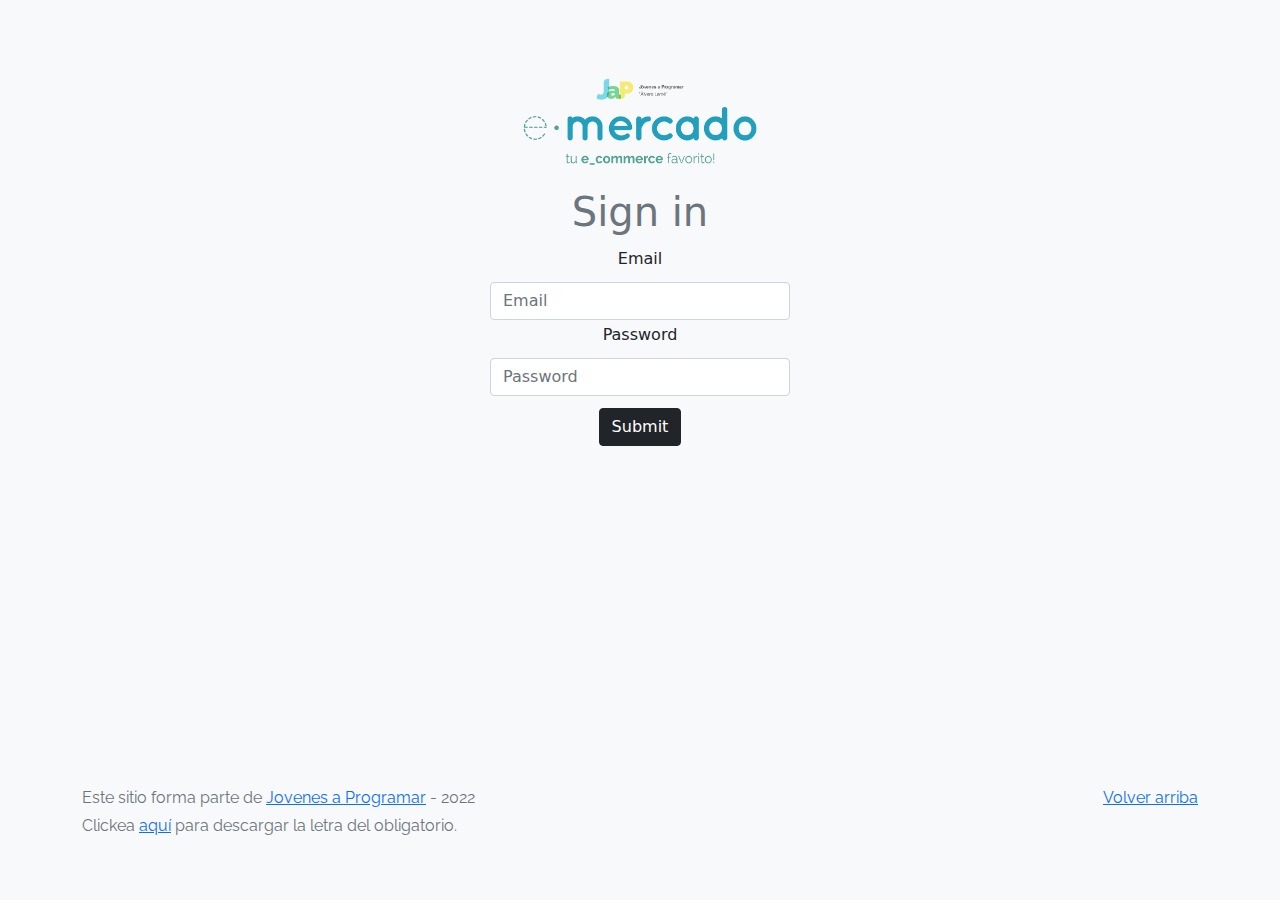
<file: index.html>
<!DOCTYPE html>
<html lang="es">

<head>
  <meta http-equiv="Content-Type" content="text/html; charset=UTF-8">
  <meta name="viewport" content="width=device-width, initial-scale=1, shrink-to-fit=no">
  <title>eMercado - Todo lo que busques está aquí</title>

  <link href="https://fonts.googleapis.com/css?family=Raleway:300,300i,400,400i,700,700i,900,900i" rel="stylesheet">
  <link href="css/bootstrap.min.css" rel="stylesheet">
  <link href="css/styles.css" rel="stylesheet">
  <style>
    body {
      background-color: rgb(248, 249, 250);
    }
  </style>
</head>

<body>
  <main class="mt-5">
    <form class="signin" action=""> 
      <div>
      <img src="img\login.png" id="img-login" alt="Login" />
      </div>
      <div>
        <h1 class="text-center text-muted">Sign in</h1>
      </div>
      <div>
        <label for="email" class="form-label">Email</label>
        <input type="email" class="form-control" id="email" placeholder="Email">
      </div>
      <div>
        <label for="password" class="form-label">Password</label>
        <input type="password" class="form-control" id="password" placeholder="Password">
      </div>
      <div>
        <input type="submit" class="btn btn-dark" id="login" placeholder="Login">
      </div>
    </form>
  </main>
  <footer class="text-muted">
    <div class="container">
      <p class="float-end">
        <a href="#">Volver arriba</a>
      </p>
      <p>Este sitio forma parte de <a href="https://jovenesaprogramar.edu.uy/" target="_blank">Jovenes a Programar</a> -
        2022</p>
      <p>Clickea <a target="_blank" href="Letra.pdf">aquí</a> para descargar la letra del obligatorio.</p>
    </div>
  </footer>
  <script src="js/login.js"></script>
</body>

</html>
</file>
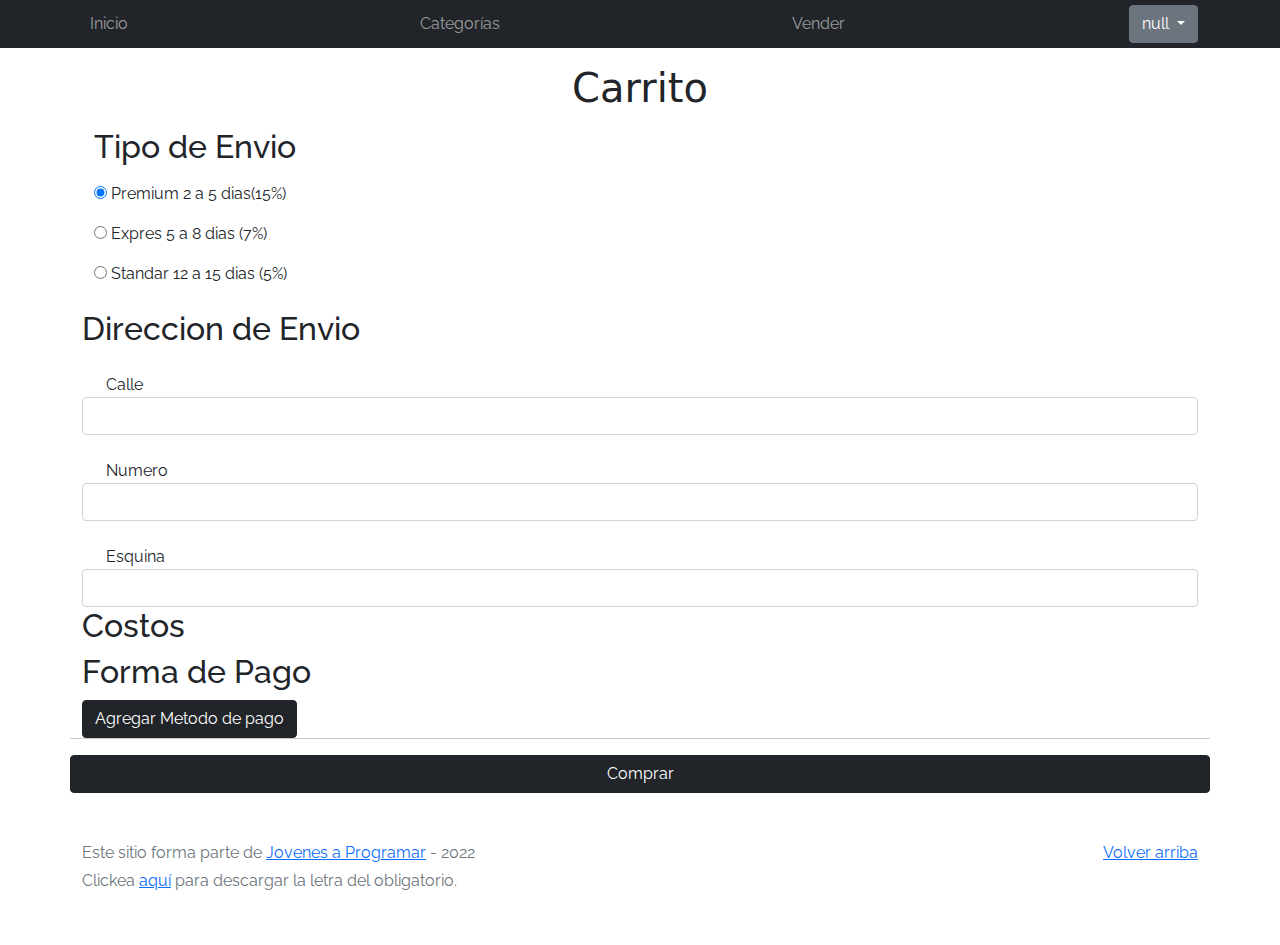
<file: cart.html>
<!DOCTYPE html>
<html lang="es">

<head>
  <meta http-equiv="Content-Type" content="text/html; charset=UTF-8">
  <meta name="viewport" content="width=device-width, initial-scale=1, shrink-to-fit=no">
  <title>eMercado - Todo lo que busques está aquí</title>
  <link href="https://fonts.googleapis.com/css?family=Raleway:300,300i,400,400i,700,700i,900,900i" rel="stylesheet">
  <link href="css/bootstrap.min.css" rel="stylesheet">
  <link href="css/font-awesome.min.css" rel="stylesheet">
  <link href="css/styles.css" rel="stylesheet">
</head>

<body>
  <nav class="navbar navbar-expand-lg navbar-dark bg-dark p-1">
    <div class="container">
      <button class="navbar-toggler" type="button" data-bs-toggle="collapse" data-bs-target="#navbarNav"
        aria-controls="navbarNav" aria-expanded="false" aria-label="Toggle navigation">
        <span class="navbar-toggler-icon"></span>
      </button>
      <div class="collapse navbar-collapse" id="navbarNav">
        <ul class="navbar-nav w-100 justify-content-between">
          <li class="nav-item">
            <a class="nav-link" href="principal.html">Inicio</a>
          </li>
          <li class="nav-item">
            <a class="nav-link" href="categories.html">Categorías</a>
          </li>
          <li class="nav-item">
            <a class="nav-link" href="sell.html">Vender</a>
          </li>
          <li class="nav-item">
          </li>
        </ul>
      </div>
    </div>
  </nav>
  <main>
    <h1 class="m-3 text-center">Carrito</h3>
      <div class="container" id="cartContainer">
      </div>
      <div class="container">
        <div class="container" id="cartForm">

          <h2>Tipo de Envio</h2>
          <div class="mt-3">
            <input type="radio" name="deliveryType" id="premium" value="0.15" checked>
            <label for="premium">Premium 2 a 5 dias(15%)</label>
          </div>
          <div class="mt-3">
            <input type="radio" name="deliveryType" id="express" value="0.07">
            <label for="expres">Expres 5 a 8 dias (7%)</label>
          </div>
          <div class="mt-3">
            <input type="radio" name="deliveryType" id="standard" value="0.05">
            <label for="standard">Standar 12 a 15 dias (5%)</label>
            </div>

            
            <br>
          </div>
          <div>
            <h2>Direccion de Envio</h2>
            <form action="#" method="get" class="row mt-4 needs-validation"  onsubmit="event.preventDefault()" novalidate>
            <div class="container">
              <div class="position-relative">
                <label class="container" for="validationDefault01" type="text">Calle</label>
              <input class="form-control" type="text" aria-label=".form-control-lg example" value="" id="calle"
                required>
                <div class="invalid-feedback">
                  ingresa una calle
                </div>
            </div>
            <br>
            <div class="position-relative">
              <label class="container" type="number">Numero</label>
              <input class="form-control" type="text" aria-label="default input example" id="numero" required>
              <div class="invalid-feedback">
                ingresa un numero
              </div>
            </div>
            <br>
            <div class="position-relative">
              <label class="container" type="text">Esquina</label>
              <input class="form-control" type="text" aria-label=".form-control-sm example" id="esquina" required>
              <div class="invalid-feedback">
                ingresa una esquina
              </div>
            </div>

          </div>
          <br>
          <div id="costos">
            <h2>Costos</h2>

          </div>
          <div class="container" id="cartCostoContainer">
          </div>

          <div class="container">
            <h2> Forma de Pago</h2>

            <button type="button" class="btn btn-dark" data-bs-toggle="modal" data-bs-target="#exampleModal" id="metodoPago">
              Agregar Metodo de pago
            </button>
            <div class="invalid-feedback w-auto">
              Debe agregar un metodo de pago
            </div>

            <div class="modal fade" id="exampleModal" tabindex="-1" aria-labelledby="exampleModalLabel"
              aria-hidden="true">
              <div class="modal-dialog">
                <div class="modal-content">
                  <div class="modal-header">
                    <h1 class="modal-title fs-5" id="exampleModalLabel">Metodo de Pago</h1>
                    <button type="button" class="btn-close" data-bs-dismiss="modal" aria-label="Close"></button>
                  </div>

                  <div class="modal-body">
                    <div class="form-control">
                      <input class="form-check-input" type="radio" name="opcionDePago" id="tarjetaCredito"onclick="chequearOpcionPago()">
                      <label class="form-check-label" for="transferenciaBancaria">
                        Tarjeta De Credito
                      </label>
                      <br>
                      <div>
                        <label class="container" type="number">Numero de tarjeta</label>
                        <input class="form-control" type="number" aria-label="default input example" id="numeroTarjeta">
                      </div>
                      <div>
                        <label class="container" type="number">Codigo de seguridad </label>
                        <input class="form-control" type="number" aria-label="default input example" id="codigoSeguridad">
                      </div>
                      <div>
                        <label class="container" type="text">Vencimiento de tarjeta </label>
                        <input class="form-control" type="text" aria-label="default input example" id="vencimientoTarjeta">
                      </div>
                    </div>
                    <br>
                    <div class="form-control">
                      <input class="form-check-input" type="radio" name="opcionDePago" id="transferenciaBancaria"
                      onclick="chequearOpcionPago()">
                      <label class="form-check-label" for="transferenciaBancaria">
                        Transferencia Bancaria
                      </label>
                      <label class="container" type="number">Numero de cuenta </label>
                      <input class="form-control" type="number" aria-label="default input example" id="numeroCuenta">

                    </div>
                    <div class="modal-footer">
                      <button type="button" class="btn btn-dark" data-bs-dismiss="modal">Cerrar</button>
                      
                    </div>
                  </div>
                </div>
              </div>
            </div>
           
          </div>
          <hr>
          <button class="btn btn-dark " type="submit" id="botonComprar">Comprar</button>
        </div>
      </div>
    </form>

  </main>
  <footer class="text-muted">
    <div class="container">
      <p class="float-end">
        <a href="#">Volver arriba</a>
      </p>
      <p>Este sitio forma parte de <a href="https://jovenesaprogramar.edu.uy/" target="_blank">Jovenes a Programar</a> -
        2022</p>
      <p>Clickea <a target="_blank" href="Letra.pdf">aquí</a> para descargar la letra del obligatorio.</p>
    </div>
  </footer>
  <div id="spinner-wrapper">
    <div class="lds-ring">
      <div></div>
      <div></div>
      <div></div>
      <div></div>
    </div>
  </div>
  <div class="alert alert-success alert-dismissible fade" role="alert" id="alert-success">
    <p>¡ Has comprado con éxito !</p>
    <button type="button" class="btn-close" data-bs-dismiss="alert" aria-label="Close"></button>
  </div>
  <script src="js/bootstrap.bundle.min.js"></script>
  <script src="js/init.js"></script>
  <script src="js/cart.js"></script>
</body>

</html>
</file>
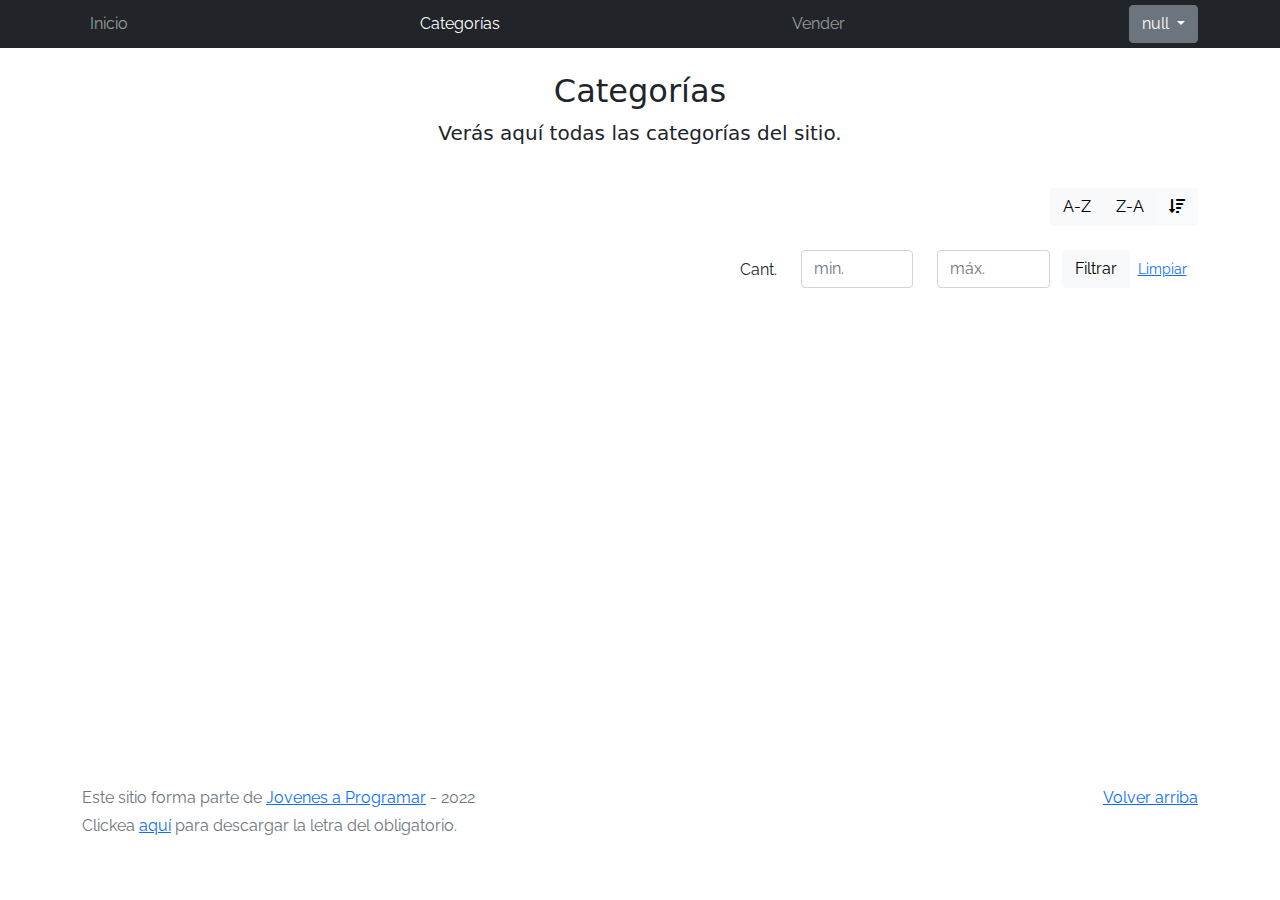
<file: categories.html>
<!DOCTYPE html>
<html lang="es">

<head>
  <meta http-equiv="Content-Type" content="text/html; charset=UTF-8">
  <meta name="viewport" content="width=device-width, initial-scale=1, shrink-to-fit=no">
  <title>eMercado - Todo lo que busques está aquí</title>

  <link href="https://fonts.googleapis.com/css?family=Raleway:300,300i,400,400i,700,700i,900,900i" rel="stylesheet">
  <link href="css/font-awesome.min.css" rel="stylesheet">
  <link href="css/bootstrap.min.css" rel="stylesheet">
  <link href="css/styles.css" rel="stylesheet">
</head>

<body>
  <nav class="navbar navbar-expand-lg navbar-dark bg-dark p-1">
    <div class="container">
      <button class="navbar-toggler" type="button" data-bs-toggle="collapse" data-bs-target="#navbarNav"
        aria-controls="navbarNav" aria-expanded="false" aria-label="Toggle navigation">
        <span class="navbar-toggler-icon"></span>
      </button>
      <div class="collapse navbar-collapse" id="navbarNav">
        <ul class="navbar-nav w-100 justify-content-between">
          <li class="nav-item">
            <a class="nav-link" href="principal.html">Inicio</a>
          </li>
          <li class="nav-item">
            <a class="nav-link active" href="categories.html">Categorías</a>
          </li>
          <li class="nav-item">
            <a class="nav-link" href="sell.html">Vender</a>
          </li>
          <li class="nav-item">
          </li>
        </ul>
      </div>
    </div>
  </nav>
  <main class="pb-5">
    <div class="text-center p-4">
      <h2>Categorías</h2>
      <p class="lead">Verás aquí todas las categorías del sitio.</p>
    </div>
    <div class="container">
      <div class="row">
        <div class="col text-end">
          <div class="btn-group btn-group-toggle mb-4" data-bs-toggle="buttons">
            <input type="radio" class="btn-check" name="options" id="sortAsc">
            <label class="btn btn-light" for="sortAsc">A-Z</label>
            <input type="radio" class="btn-check" name="options" id="sortDesc">
            <label class="btn btn-light" for="sortDesc">Z-A</label>
            <input type="radio" class="btn-check" name="options" id="sortByCount" checked>
            <label class="btn btn-light" for="sortByCount"><i class="fas fa-sort-amount-down mr-1"></i></label>
          </div>
        </div>
      </div>
      <div class="row">
        <div class="col-lg-6 offset-lg-6 col-md-12 mb-1 container">
          <div class="row container p-0 m-0">
            <div class="col">
              <p class="font-weight-normal text-end my-2">Cant.</p>
            </div>
            <div class="col">
              <input class="form-control" type="number" placeholder="min." id="rangeFilterCountMin">
            </div>
            <div class="col">
              <input class="form-control" type="number" placeholder="máx." id="rangeFilterCountMax">
            </div>
            <div class="col-3 p-0">
              <div class="btn-group" role="group">
                <button class="btn btn-light btn-block" id="rangeFilterCount">Filtrar</button>
                <button class="btn btn-link btn-sm" id="clearRangeFilter">Limpiar</button>
              </div>
            </div>
          </div>
        </div>
      </div>
      <div class="row">
        <div class="list-group" id="cat-list-container">
        </div>
      </div>
    </div>
  </main>
  <footer class="text-muted">
    <div class="container">
      <p class="float-end">
        <a href="#">Volver arriba</a>
      </p>
      <p>Este sitio forma parte de <a href="https://jovenesaprogramar.edu.uy/" target="_blank">Jovenes a Programar</a> -
        2022</p>
      <p>Clickea <a target="_blank" href="Letra.pdf">aquí</a> para descargar la letra del obligatorio.</p>
    </div>
  </footer>
  <div id="spinner-wrapper">
    <div class="lds-ring">
      <div></div>
      <div></div>
      <div></div>
      <div></div>
    </div>
  </div>
  <script src="js/bootstrap.bundle.min.js"></script>
  <script src="js/init.js"></script>
  <script src="js/categories.js"></script>
</body>

</html>
</file>
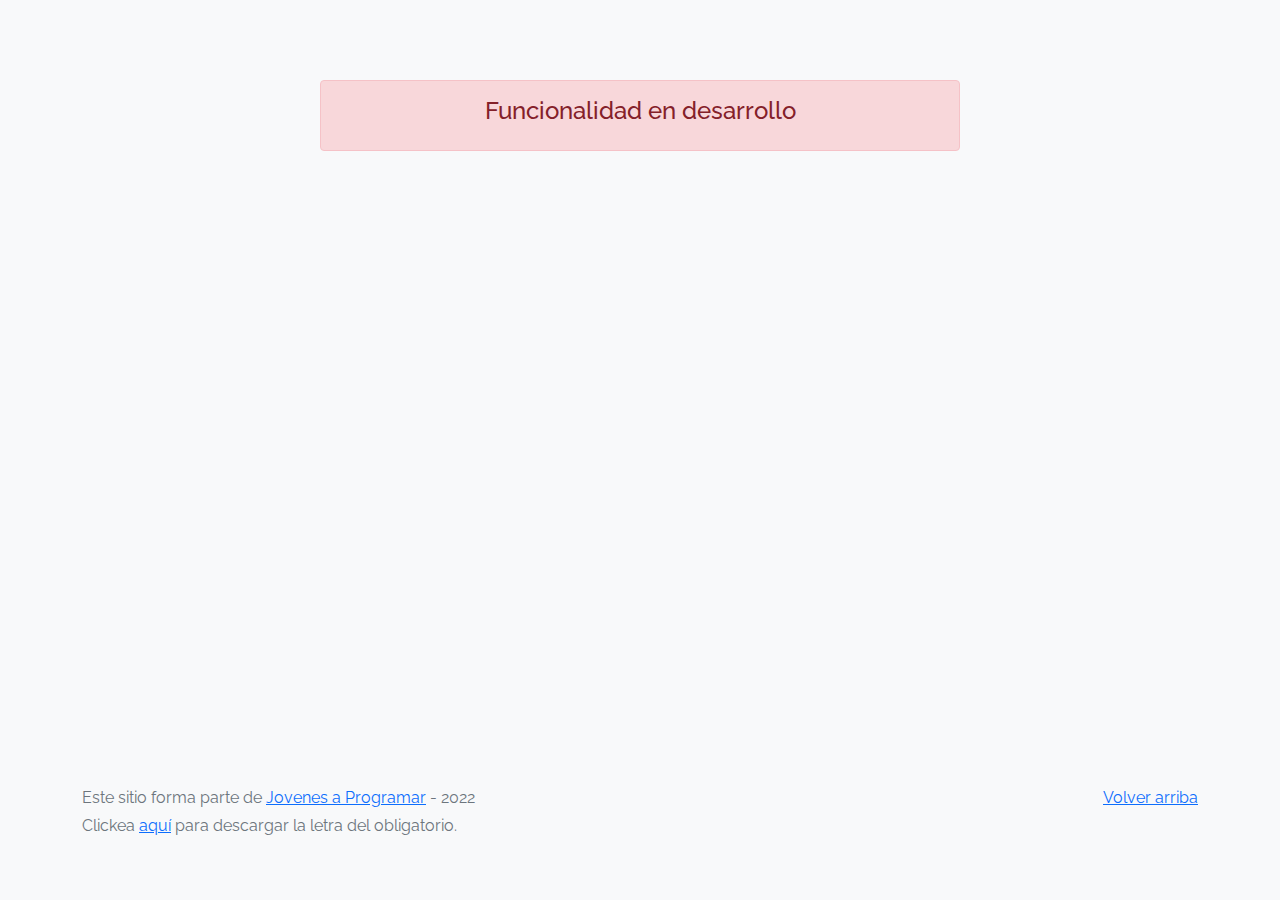
<file: login.html>
<!DOCTYPE html>
<html lang="es">

<head>
  <meta http-equiv="Content-Type" content="text/html; charset=UTF-8">
  <meta name="viewport" content="width=device-width, initial-scale=1, shrink-to-fit=no">
  <title>eMercado - Todo lo que busques está aquí</title>
  
  <link href="https://fonts.googleapis.com/css?family=Raleway:300,300i,400,400i,700,700i,900,900i" rel="stylesheet">
  <link href="css/bootstrap.min.css" rel="stylesheet">
  <link href="css/styles.css" rel="stylesheet">
  <style>
    body {
      background-color: rgb(248, 249, 250);
    }
  </style>
</head>

<body>
  <main class="mt-5">
    <div class="container">
      <div class="alert alert-danger text-center" role="alert">
        <h4 class="alert-heading">Funcionalidad en desarrollo</h4>
      </div>
    </div>
  </main>
  <footer class="text-muted">
    <div class="container">
      <p class="float-end">
        <a href="#">Volver arriba</a>
      </p>
      <p>Este sitio forma parte de <a href="https://jovenesaprogramar.edu.uy/" target="_blank">Jovenes a Programar</a> -
        2022</p>
      <p>Clickea <a target="_blank" href="Letra.pdf">aquí</a> para descargar la letra del obligatorio.</p>
    </div>
  </footer>
  <script src="js/login.js"></script>
</body>

</html>
</file>
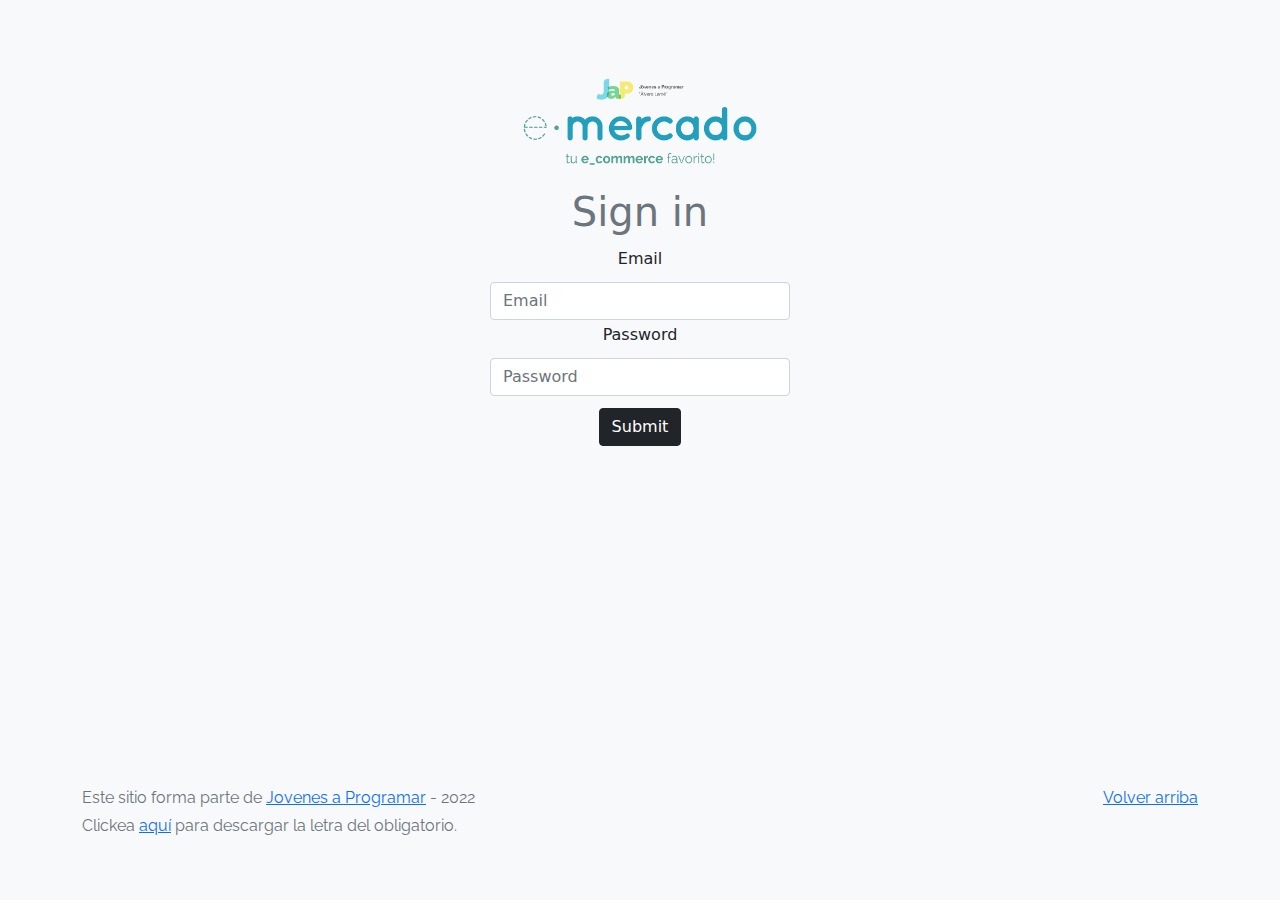
<file: my-profile.html>
<!DOCTYPE html>
<html lang="es">

<head>
  <meta http-equiv="Content-Type" content="text/html; charset=UTF-8">
  <meta name="viewport" content="width=device-width, initial-scale=1, shrink-to-fit=no">
  <title>eMercado - Todo lo que busques está aquí</title>
  <link href="https://fonts.googleapis.com/css?family=Raleway:300,300i,400,400i,700,700i,900,900i" rel="stylesheet">
  <link href="css/bootstrap.min.css" rel="stylesheet">
  <link href="css/styles.css" rel="stylesheet">
  <style>
    .bd-placeholder-img {
      font-size: 1.125rem;
      text-anchor: middle;
      -webkit-user-select: none;
      -moz-user-select: none;
      -ms-user-select: none;
      user-select: none;
    }

    @media (min-width: 768px) {
      .bd-placeholder-img-lg {
        font-size: 3.5rem;
      }
    }
  </style>
</head>

<body>
  <nav class="navbar navbar-expand-lg navbar-dark bg-dark p-1">
    <div class="container">
      <button class="navbar-toggler" type="button" data-bs-toggle="collapse" data-bs-target="#navbarNav"
        aria-controls="navbarNav" aria-expanded="false" aria-label="Toggle navigation">
        <span class="navbar-toggler-icon"></span>
      </button>
      <div class="collapse navbar-collapse" id="navbarNav">
        <ul class="navbar-nav w-100 justify-content-between">
          <li class="nav-item">
            <a class="nav-link" href="principal.html">Inicio</a>
          </li>
          <li class="nav-item">
            <a class="nav-link" href="categories.html">Categorías</a>
          </li>
          <li class="nav-item">
            <a class="nav-link" href="sell.html">Vender</a>
          </li>
          <li class="nav-item">
          </li>
        </ul>
      </div>
    </div>
  </nav>
  <main>
    <div class="container">
      <br>
      <h2 class="text-center">Mi Perfil</h2>
      
      <div class="container">
        <img class="img-thumbnail" src="img\img_perfil.png" id="containerImagenPerfil" width="100"
          height="100">
      </div>
      <br>
      <div class="container-fluid">
      <form novalidate class="needs-validation" onsubmit="event.preventDefault()">
        <label for="primerNombre" class="col-form-label">Primer Nombre</label>
        <input type="text" aria-label="default input example" required id="primerNombre" class="form-control">
        <label class="col-form-label">Segundo Nombre</label>
        <input type="text" aria-label="default input example" id="segundoNombre" class="form-control">
        <br>
        <label class="col-form-label">Primer Apellido</label>
        <input type="text" aria-label="default input example" required id="primerApellido" class="form-control ">
        <label class="col-form-label">Segundo Apellido</label>
        <input type="text" aria-label="default input example" id="segundoApellido" class="form-control ">
        <br>
        <label class="col-form-label">Email</label>
        <input type="email" aria-label="default input example" required id="email" class="form-control">
        <label class="col-form-label">Telefono de Contacto</label>
        <input type="number" aria-label="default input example" id="telefonoContacto" class="form-control">
        <br>
        <label class="col-form-label">Imagen de Perfil</label>
        <input type="file" aria-label="default input example" id="imagenPerfil" class="form-control">
        <button type="button" class="btn btn-dark" id="submitImagen">Guardar Imagen</button>

        <button type="submit" class="btn btn-dark" id="guardarCambios">Guardar Cambios</button>
    </div>
    </form>
    
  </main>
  <footer class=" text-muted">
    <div class="container">
      <p class="float-end">
        <a href="#">Volver arriba</a>
      </p>
      <p>Este sitio forma parte de <a href="https://jovenesaprogramar.edu.uy/" target="_blank">Jovenes a Programar</a>
        -
        2022</p>
      <p>Clickea <a target="_blank" href="Letra.pdf">aquí</a> para descargar la letra del obligatorio.</p>
    </div>
  </footer>
  <script src="js/bootstrap.bundle.min.js"></script>
  <script src="js/init.js"></script>
  <script src="js/my-profile.js"></script>
</body>

</html>
</file>
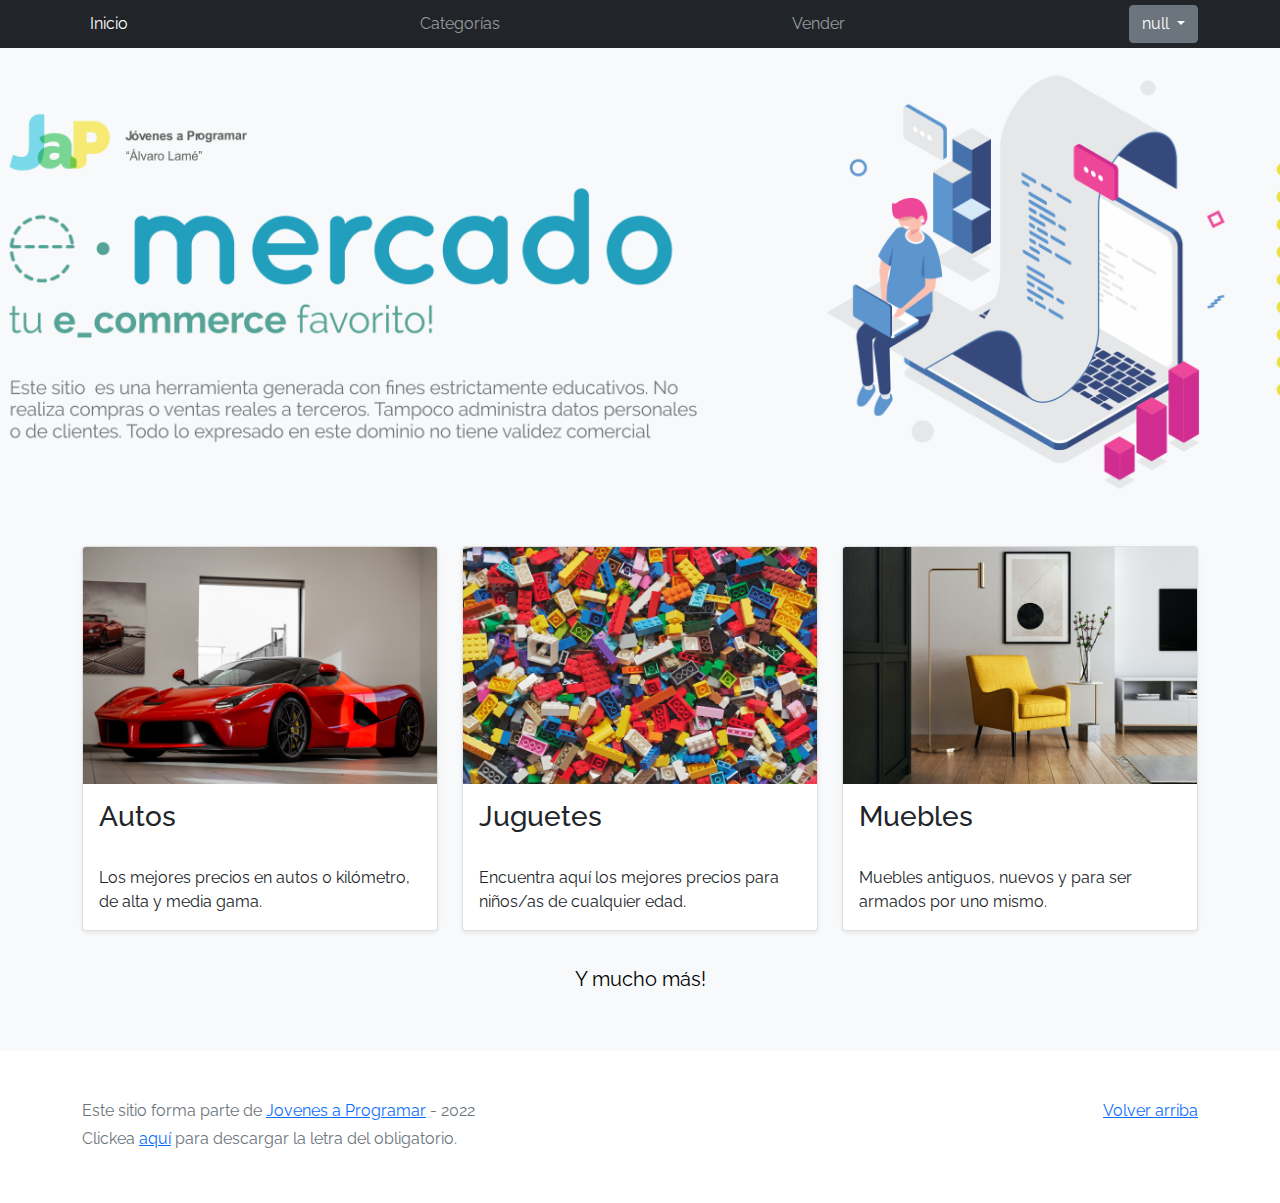
<file: principal.html>
<!DOCTYPE html>
<html lang="es">

<head>
  <meta http-equiv="Content-Type" content="text/html; charset=UTF-8">
  <meta name="viewport" content="width=device-width, initial-scale=1, shrink-to-fit=no">
  <title>eMercado - Todo lo que busques está aquí</title>

  <link href="https://fonts.googleapis.com/css?family=Raleway:300,300i,400,400i,700,700i,900,900i" rel="stylesheet">
  <link href="css/bootstrap.min.css" rel="stylesheet">
  <link href="css/styles.css" rel="stylesheet">
</head>

<body>
  <nav class="navbar navbar-expand-lg navbar-dark bg-dark p-1">
    <div class="container">
      <button class="navbar-toggler" type="button" data-bs-toggle="collapse" data-bs-target="#navbarNav"
        aria-controls="navbarNav" aria-expanded="false" aria-label="Toggle navigation">
        <span class="navbar-toggler-icon"></span>
      </button>
      <div class="collapse navbar-collapse" id="navbarNav">
        <ul class="navbar-nav w-100 justify-content-between" id="navbar-nav-right">
          <li class="nav-item">
            <a class="nav-link active" href="principal.html">Inicio</a>
          </li>
          <li class="nav-item">
            <a class="nav-link" href="categories.html">Categorías</a>
          </li>
          <li class="nav-item">
            <a class="nav-link" href="sell.html">Vender</a>
          </li>
          <li class="nav-item">
          </li>
        </ul>
      </div>
    </div>
  </nav>
  <main>
    <div class="jumbotron text-center  d-none d-lg-block"></div>
    <div class="d-lg-none">
      <img class="img-fluid" src="img/login.png" alt="">
    </div>
    <div class="album py-5 bg-light">
      <div class="container">
        <div class="row">
          <div class="col-md-4">
            <div class="card mb-4 shadow-sm custom-card cursor-active" id="autos">
              <img class="bd-placeholder-img card-img-top " src="img/cars_index.jpg"
                alt="Imagen representativa de la categoría 'Autos'">
              <h3 class="m-3">Autos</h3>
              <div class="card-body">
                <p class="card-text">Los mejores precios en autos 0 kilómetro, de alta y media gama.</p>
              </div>
            </div>
          </div>
          <div class="col-md-4">
            <div class="card mb-4 shadow-sm custom-card cursor-active" id="juguetes">
              <img class="bd-placeholder-img card-img-top" src="img/toys_index.jpg"
                alt="Imgagen representativa de la categoría 'Juguetes'">
              <h3 class="m-3">Juguetes</h3>
              <div class="card-body">
                <p class="card-text">Encuentra aquí los mejores precios para niños/as de cualquier edad.</p>
              </div>
            </div>
          </div>
          <div class="col-md-4">
            <div class="card mb-4 shadow-sm custom-card cursor-active" id="muebles">
              <img class="bd-placeholder-img card-img-top" src="img/furniture_index.jpg"
                alt="Imgagen representativa de la categoría 'Muebles'">
              <h3 class="m-3">Muebles</h3>
              <div class="card-body">
                <p class="card-text">Muebles antiguos, nuevos y para ser armados por uno mismo.</p>
              </div>
            </div>
          </div>
        </div>
        <div class="row">
          <a class="btn btn-light btn-lg btn-block" href="categories.html">Y mucho más!</a>
        </div>
      </div>
    </div>
  </main>
  <footer class="text-muted">
    <div class="container">
      <p class="float-end">
        <a href="#">Volver arriba</a>
      </p>
      <p>Este sitio forma parte de <a href="https://jovenesaprogramar.edu.uy/" target="_blank">Jovenes a Programar</a> -
        2022</p>
      <p>Clickea <a target="_blank" href="Letra.pdf">aquí</a> para descargar la letra del obligatorio.</p>
    </div>
  </footer>
  <script src="js/bootstrap.bundle.min.js"></script>
  <script src="js/index.js"></script>
  <script src="js/init.js"></script>
</body>

</html>
</file>
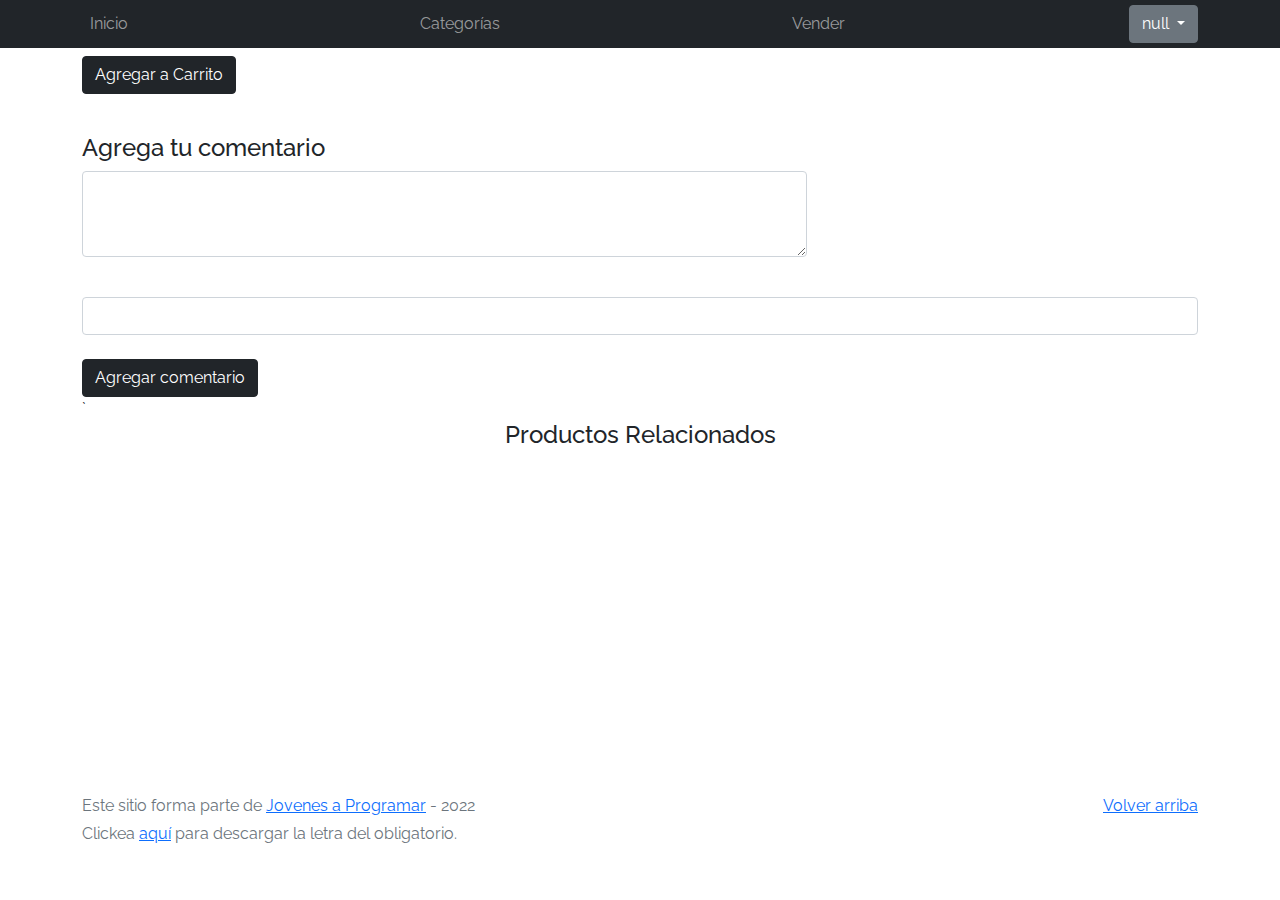
<file: product-info.html>
<!DOCTYPE html>
<html lang="es">

<head>
  <meta http-equiv="Content-Type" content="text/html; charset=UTF-8">
  <meta name="viewport" content="width=device-width, initial-scale=1, shrink-to-fit=no">
  <title>eMercado - Todo lo que busques está aquí</title>

  <link href="https://fonts.googleapis.com/css?family=Raleway:300,300i,400,400i,700,700i,900,900i" rel="stylesheet">
  <link href="css/font-awesome.min.css" rel="stylesheet">
  <link href="css/bootstrap.min.css" rel="stylesheet">
  <link href="css/styles.css" rel="stylesheet">
  <link rel="stylesheet" href="https://cdnjs.cloudflare.com/ajax/libs/font-awesome/4.7.0/css/font-awesome.min.css">
</head>

<body>
  <nav class="navbar navbar-expand-lg navbar-dark bg-dark p-1">
    <div class="container">
      <button class="navbar-toggler" type="button" data-bs-toggle="collapse" data-bs-target="#navbarNav"
        aria-controls="navbarNav" aria-expanded="false" aria-label="Toggle navigation">
        <span class="navbar-toggler-icon"></span>
      </button>
      <div class="collapse navbar-collapse" id="navbarNav">
        <ul class="navbar-nav w-100 justify-content-between">
          <li class="nav-item">
            <a class="nav-link" href="principal.html">Inicio</a>
          </li>
          <li class="nav-item">
            <a class="nav-link" href="categories.html">Categorías</a>
          </li>
          <li class="nav-item">
            <a class="nav-link" href="sell.html">Vender</a>
          </li>
          <li class="nav-item">
          </li>
        </ul>
      </div>
    </div>
  </nav>
  <main>
    <div class="container">


      <div id="productsInfoContainer">

      </div>
      <div class="mt-2">
        <input type="button" class="btn btn-dark" value="Agregar a Carrito" id="addToCart">

      </div>

      <div id="imagesContainer">
      </div>
      <div id="commentsContainer">
      </div>
      <div id="addCommentsContainer" class="form-floating mb-3">
      </div>
      <br>
      <form action="">

        <div class="mb-3">
          <h4 class="title mb-6">Agrega tu comentario</h4>
          <textarea class="form-control" id="userComment" style="width: 65%" rows="3"></textarea>
        </div>
        <label for="userScore"></label>
        <input type="number" id="userScore" class="form-control" name="userScore" min="1" max="5">

        <br>
        <input type="button" class="btn btn-dark" value="Agregar comentario" id="submitComment">
      </form>
      `<br>
      <h4 class="title mb-6 d-flex justify-content-center">Productos Relacionados</h4>
      <div class="row d-flex justify-content-center" id="relatedProductsContainer">

      </div>

    </div>
  </main>
  <footer class="text-muted">
    <div class="container">
      <p class="float-end">
        <a href="#">Volver arriba</a>
      </p>
      <div>

      </div>
      <p>Este sitio forma parte de <a href="https://jovenesaprogramar.edu.uy/" target="_blank">Jovenes a Programar</a> -
        2022</p>
      <p>Clickea <a target="_blank" href="Letra.pdf">aquí</a> para descargar la letra del obligatorio.</p>
    </div>
  </footer>
  <div id="spinner-wrapper">
    <div class="lds-ring">
      <div></div>
      <div></div>
      <div></div>
      <div></div>
    </div>
  </div>
  <script src="js/bootstrap.bundle.min.js"></script>
  <script src="js/init.js"></script>
  <script src="js/product-info.js"></script>
</body>

</html>
</file>
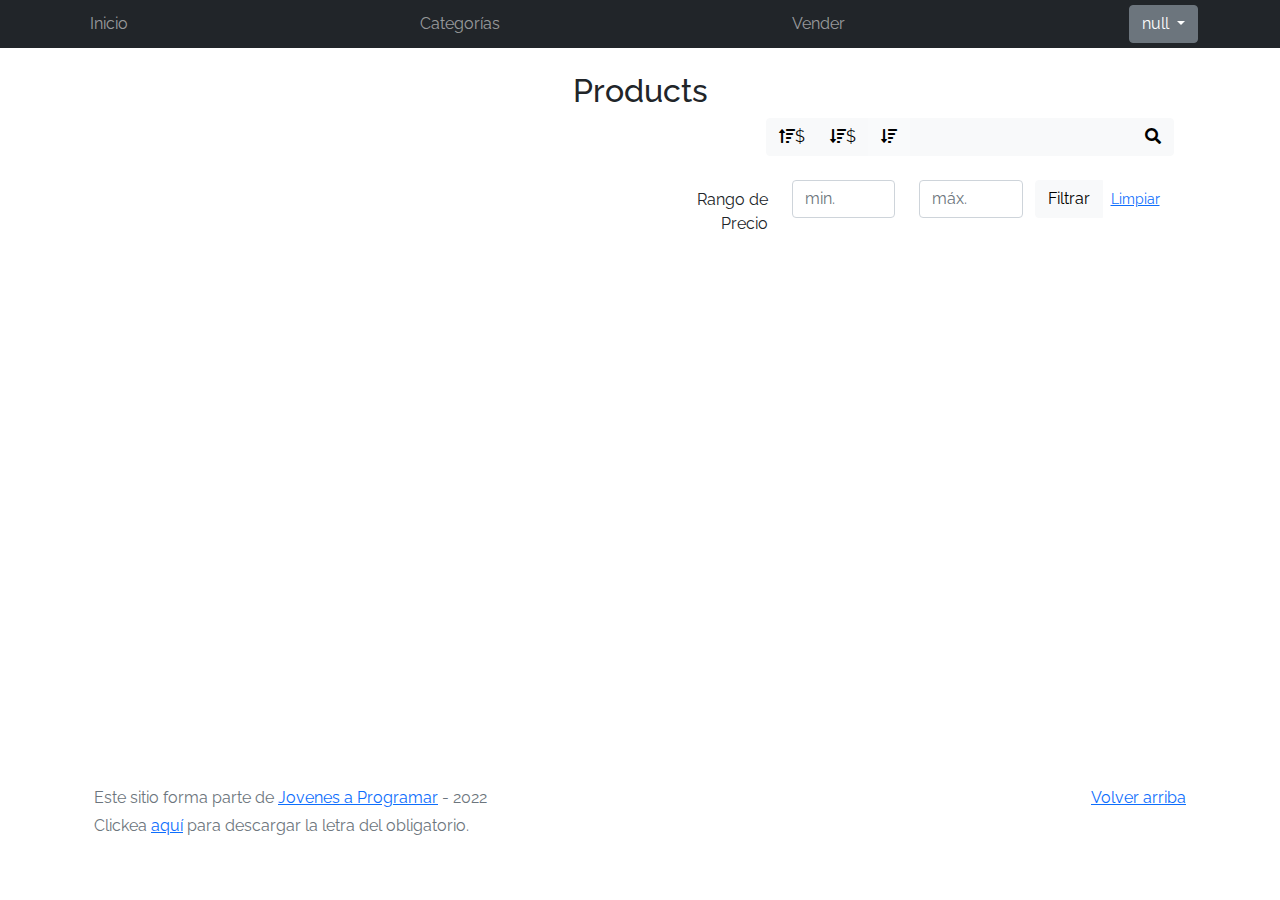
<file: products.html>
<!DOCTYPE html>
<html lang="es">

<head>
  <meta http-equiv="Content-Type" content="text/html; charset=UTF-8">
  <meta name="viewport" content="width=device-width, initial-scale=1, shrink-to-fit=no">
  <title>eMercado - Todo lo que busques está aquí</title>

  <link href="https://fonts.googleapis.com/css?family=Raleway:300,300i,400,400i,700,700i,900,900i" rel="stylesheet">
  <link href="css/font-awesome.min.css" rel="stylesheet">
  <link href="css/bootstrap.min.css" rel="stylesheet">
  <link href="css/styles.css" rel="stylesheet">
</head>

<body>
  <nav class="navbar navbar-expand-lg navbar-dark bg-dark p-1">
    <div class="container">
      <button class="navbar-toggler" type="button" data-bs-toggle="collapse" data-bs-target="#navbarNav"
        aria-controls="navbarNav" aria-expanded="false" aria-label="Toggle navigation">
        <span class="navbar-toggler-icon"></span>
      </button>
      <div class="collapse navbar-collapse" id="navbarNav">
        <ul class="navbar-nav w-100 justify-content-between">
          <li class="nav-item">
            <a class="nav-link" href="principal.html">Inicio</a>
          </li>
          <li class="nav-item">
            <a class="nav-link" href="categories.html">Categorías</a>
          </li>
          <li class="nav-item">
            <a class="nav-link" href="sell.html">Vender</a>
          </li>
          <li class="nav-item">
          </li>
        </ul>
      </div>
    </div>
  </nav>
  <main class="pb-5 container">
    <div class="container">
      <br>
      <h2 class="text-center">Products</h2>
      <div class="container">
        <div class="row">
          <div class="col text-end">
            <div class="btn-group btn-group-toggle mb-4" data-bs-toggle="buttons">
              <input type="radio" class="btn-check" name="options" id="sortPriceAsc">
              <label class="btn btn-light" for="sortPriceAsc"><i class="fas fa-sort-amount-up mr-1"></i>$</label>
              <input type="radio" class="btn-check" name="options" id="sortPriceDesc">
              <label class="btn btn-light" for="sortPriceDesc"><i class="fas fa-sort-amount-down mr-1"></i>$</label>
              <input type="radio" class="btn-check" name="options" id="sortByCount" checked>
              <label class="btn btn-light" for="sortByCount"><i class="fas fa-sort-amount-down mr-1"></i></label>
              <input type="search" class="btn btn-light" name="search" id="search">
              <label class="btn btn-light" for="search"><i class="fas fa-search"></i></label>
            </div>
          </div>
        </div>
        <div class="col-lg-6 offset-lg-6 col-md-12 mb-1 container">
          <div class="row container p-0 m-0">
            <div class="col">
              <p class="font-weight-normal text-end my-2">Rango de Precio</p>
            </div>
            <div class="col">
              <input class="form-control" type="number" placeholder="min." id="rangeFilterCountMin">
            </div>
            <div class="col">
              <input class="form-control" type="number" placeholder="máx." id="rangeFilterCountMax">
            </div>
            <div class="col-3 p-0">
              <div class="btn-group" role="group">
                <button class="btn btn-light btn-block" id="rangeFilterButton">Filtrar</button>
                <button class="btn btn-link btn-sm" id="clearRangeButton">Limpiar</button>
              </div>
            </div>
          </div>
        </div>
        <div id="productsContainer">
        </div>
      </div>
    </div>
  </main>
  <div class="row">
    <footer class="text-muted">
      <div class="container">
        <p class="float-end">
          <a href="#">Volver arriba</a>
        </p>
        <p>Este sitio forma parte de <a href="https://jovenesaprogramar.edu.uy/" target="_blank">Jovenes a
            Programar</a> -
          2022</p>
        <p>Clickea <a target="_blank" href="Letra.pdf">aquí</a> para descargar la letra del obligatorio.</p>
      </div>
    </footer>
    <div id="spinner-wrapper">
      <div class="lds-ring">
        <div></div>
        <div></div>
        <div></div>
        <div></div>
      </div>
    </div>
    <script src="js/bootstrap.bundle.min.js"></script>
    <script src="js/init.js"></script>
    <script src="js/products.js"></script>
</body>

</html>
</file>
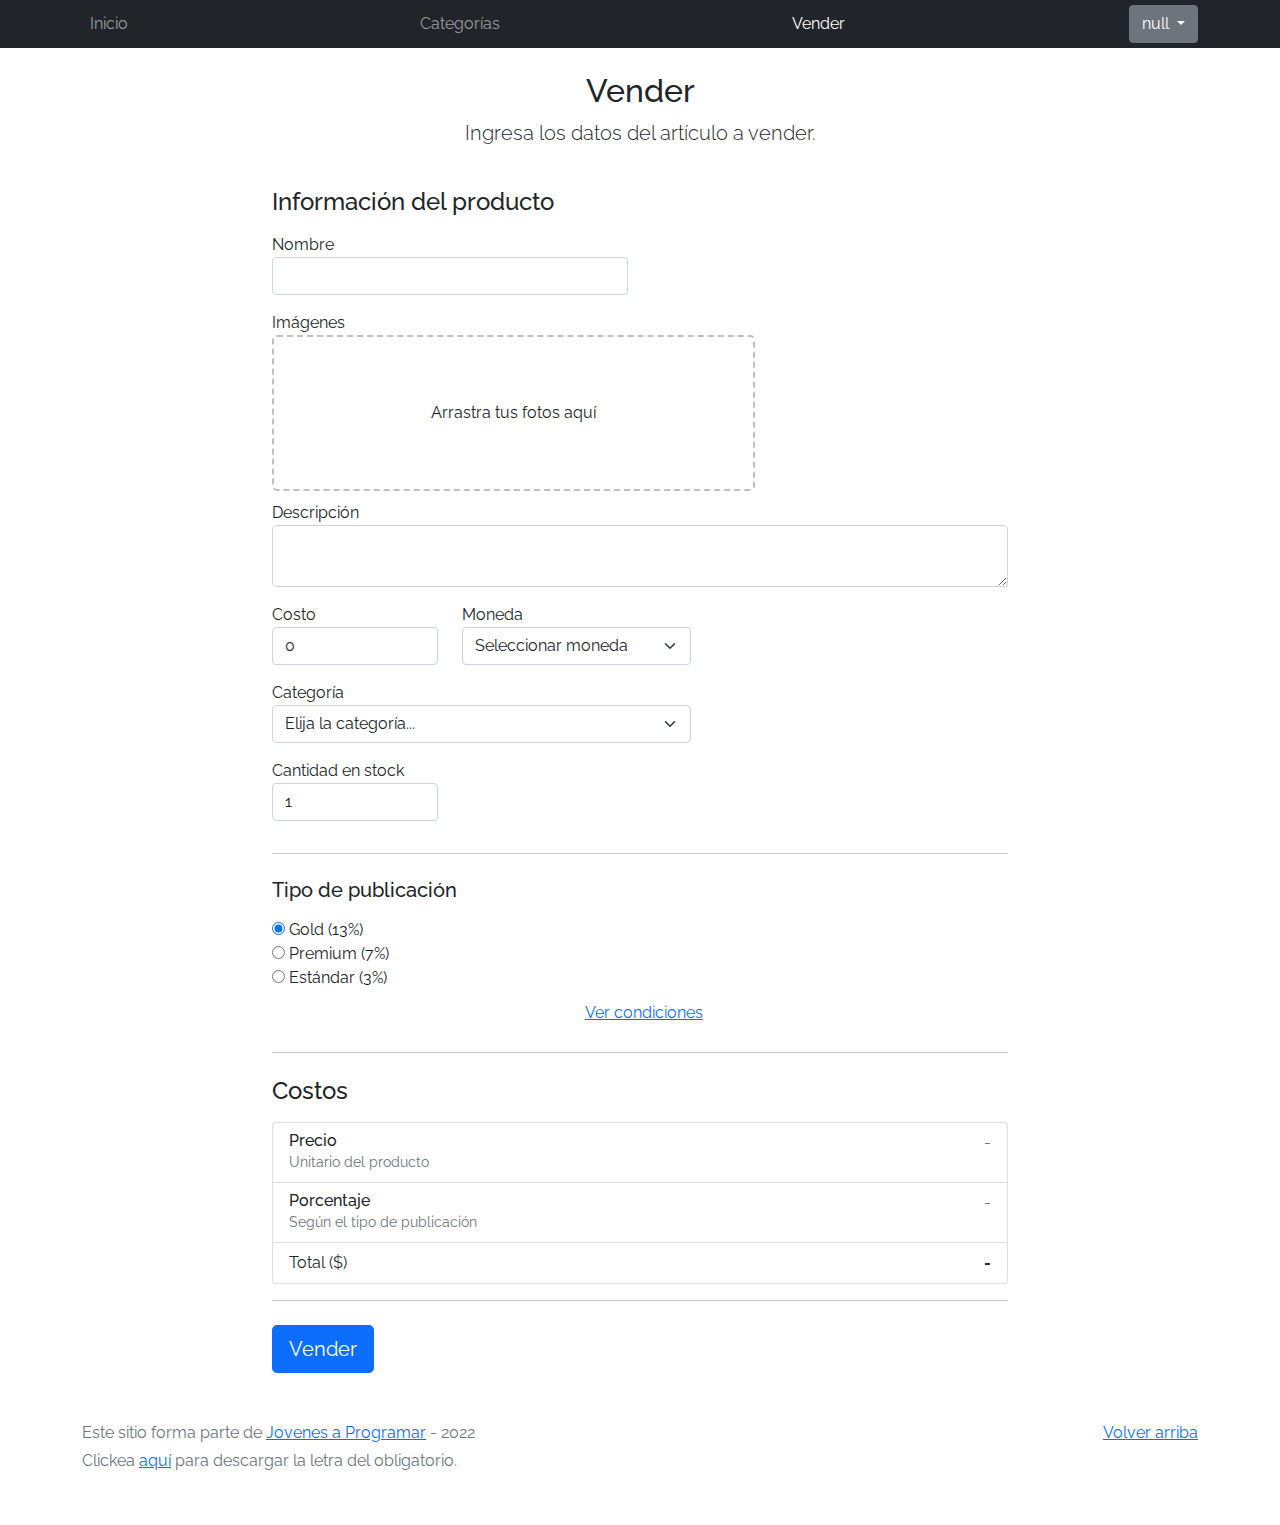
<file: sell.html>
<!DOCTYPE html>
<html lang="es">

<head>
  <meta http-equiv="Content-Type" content="text/html; charset=UTF-8">
  <meta name="viewport" content="width=device-width, initial-scale=1, shrink-to-fit=no">
  <title>eMercado - Todo lo que busques está aquí</title>
  <link href="https://fonts.googleapis.com/css?family=Raleway:300,300i,400,400i,700,700i,900,900i" rel="stylesheet">
  <link href="css/bootstrap.min.css" rel="stylesheet">
  <link href="css/dropzone.css" rel="stylesheet">
  <link href="css/styles.css" rel="stylesheet">
</head>

<body>
  <nav class="navbar navbar-expand-lg navbar-dark bg-dark p-1">
    <div class="container">
      <button class="navbar-toggler" type="button" data-bs-toggle="collapse" data-bs-target="#navbarNav"
        aria-controls="navbarNav" aria-expanded="false" aria-label="Toggle navigation">
        <span class="navbar-toggler-icon"></span>
      </button>
      <div class="collapse navbar-collapse" id="navbarNav">
        <ul class="navbar-nav w-100 justify-content-between">
          <li class="nav-item">
            <a class="nav-link" href="principal.html">Inicio</a>
          </li>
          <li class="nav-item">
            <a class="nav-link" href="categories.html">Categorías</a>
          </li>
          <li class="nav-item">
            <a class="nav-link active" href="sell.html">Vender</a>
          </li>
          <li class="nav-item">
          </li>
        </ul>
      </div>
    </div>
  </nav>
  <div class="container">
    <div class="text-center p-4">
      <h2>Vender</h2>
      <p class="lead">Ingresa los datos del artículo a vender.</p>
    </div>
    <div class="row justify-content-md-center">
      <div class="col-md-8 order-md-1">
        <h4 class="mb-3">Información del producto</h4>
        <form class="needs-validation" id="sell-info">
          <div class="row">
            <div class="col-md-6 mb-3">
              <label for="productName">Nombre</label>
              <input type="text" class="form-control" id="productName" value="" name="productName">
              <div class="invalid-feedback">
                Ingresa un nombre
              </div>
            </div>
          </div>
          <div class="row">
            <div class="col-md-8 order-md-1">
              <label>Imágenes</label>
              <div class="needsclick dz-clickable" id="file-upload">
                <div class="dz-message needsclick">
                  Arrastra tus fotos aquí<br>
                </div>
              </div>
            </div>
          </div>
          <div class="row">
            <div class="col-md-12 mb-3">
              <label for="productDescription">Descripción</label>
              <textarea name="productDescription" class="form-control" id="productDescription"></textarea>
            </div>
          </div>
          <div class="row">
            <div class="col-md-3 mb-3">
              <label for="productCostInput">Costo</label>
              <input type="number" name="productCostInput" class="form-control" id="productCostInput" placeholder="" required="" value="0"
                min="0">
              <div class="invalid-feedback">
                El costo debe ser mayor que 0.
              </div>
            </div>
            <div class="col-md-4 mb-3">
              <label for="productCurrency">Moneda</label>
              <select name="productCurrency" class="form-select custom-select d-block w-100" id="productCurrency" required>
                <option value="" hidden selected>Seleccionar moneda</option>
                <option>Pesos Uruguayos (UYU)</option>
                <option>Dólares (USD)</option>
              </select>
              <div class="invalid-feedback">
                Ingresa una categoría válida.
              </div>
            </div>
          </div>
          <div class="row">
            <div class="col-md-7 mb-3">
              <label for="productCategory">Categoría</label>
              <select name="productCategory" class="custom-select form-select d-block w-100" id="productCategory">
                <option value="">Elija la categoría...</option>
                <option>Autos</option>
                <option>Juguetes</option>
                <option>Muebles</option>
                <option>Herramientas</option>
                <option>Computadoras</option>
                <option>Vestimenta</option>
              </select>
              <div class="invalid-feedback">
                Por favor ingresa una categoría válida.
              </div>
            </div>
          </div>
          <div class="row">
            <div class="col-md-3 mb-3">
              <label for="productCountInput">Cantidad en stock</label>
              <input type="number" name="productCountInput" class="form-control" id="productCountInput"  required value="1"
                min="0">
              <div class="invalid-feedback">
                La cantidad es requerida.
              </div>
            </div>
          </div>
          <hr class="mb-4">
          <h5 class="mb-3">Tipo de publicación</h5>
          <div class="d-block my-3">
            <div class="custom-control custom-radio">
              <input id="goldradio" name="publicationType" type="radio" class="custom-control-input" checked=""
                required="">
              <label class="custom-control-label" for="goldradio">Gold (13%)</label>
            </div>
            <div class="custom-control custom-radio">
              <input id="premiumradio" name="publicationType" type="radio" class="custom-control-input" required="">
              <label class="custom-control-label" for="premiumradio">Premium (7%)</label>
            </div>
            <div class="custom-control custom-radio">
              <input id="standardradio" name="publicationType" type="radio" class="custom-control-input" required="">
              <label class="custom-control-label" for="standardradio">Estándar (3%)</label>
            </div>
            <div class="row">
              <button type="button" class="m-1 btn btn-link" data-bs-toggle="modal"
                data-bs-target="#contidionsModal">Ver
                condiciones</button>
            </div>
          </div>
          <hr class="mb-4">
          <h4 class="mb-3">Costos</h4>
          <ul class="list-group mb-3">
            <li class="list-group-item d-flex justify-content-between lh-condensed">
              <div>
                <h6 class="my-0">Precio</h6>
                <small class="text-muted">Unitario del producto</small>
              </div>
              <span class="text-muted" id="productCostText">-</span>
            </li>
            <li class="list-group-item d-flex justify-content-between lh-condensed">
              <div>
                <h6 class="my-0">Porcentaje</h6>
                <small class="text-muted">Según el tipo de publicación</small>
              </div>
              <span class="text-muted" id="comissionText">-</span>
            </li>
            <li class="list-group-item d-flex justify-content-between">
              <span>Total ($)</span>
              <strong id="totalCostText">-</strong>
            </li>
          </ul>
          <hr class="mb-4">
          <button class="btn btn-primary btn-lg" type="submit">Vender</button>
        </form>
      </div>
    </div>
  </div>
  <footer class="text-muted">
    <div class="container">
      <p class="float-end">
        <a href="#">Volver arriba</a>
      </p>
      <p>Este sitio forma parte de <a href="https://jovenesaprogramar.edu.uy/" target="_blank">Jovenes a Programar</a> -
        2022</p>
      <p>Clickea <a target="_blank" href="Letra.pdf">aquí</a> para descargar la letra del obligatorio.</p>
    </div>
  </footer>

  <div class="alert alert-primary-dismissible fade" id="alertResult" role="alert">
    <span id="resultSpan"></span>
  </div>

  <div class="modal fade" tabindex="-1" role="dialog" id="contidionsModal">
    <div class="modal-dialog" role="document">
      <div class="modal-content">
        <div class="modal-header">
          <h5 class="modal-title">Condiciones de publicación</h5>
        </div>
        <div class="modal-body">
          <div class="container">
            <div class="row">
              <h5 class="text-warning">Gold (13%)</h5>
              <p class="muted text-justify">Tu producto se verá de forma promocionada en portada, además de las
                condiciones de Premium y Estándar.</p>
            </div>
            <hr>
            <div class="row">
              <h5 class="text-primary">Premium (7%)</h5>
              <p class="muted text-justify">Se mostrará el producto en los primeros lugares de resultados de búsqueda,
                así cómo cuando se ingrese a la categoría que pertenezca.</p>
            </div>
            <hr>
            <div class="row">
              <h5 class="text-secondary">Estándar (3%)</h5>
              <p class="muted text-justify">El producto se listará en la categoría correspondiente, así como en los
                resultados de búsquedas que coincidan con las palabras claves en el nombre.</p>
            </div>
          </div>
        </div>
        <div class="modal-footer">
          <button type="button" class="btn btn-primary" data-bs-dismiss="modal">Cerrar</button>
        </div>
      </div>
    </div>
  </div>
  <div id="spinner-wrapper">
    <div class="lds-ring">
      <div></div>
      <div></div>
      <div></div>
      <div></div>
    </div>
  </div>
  <script src="js/bootstrap.bundle.min.js"></script>
  <script src="js/dropzone.js"></script>
  <script src="js/init.js"></script>
  <script src="js/sell.js"></script>
</body>

</html>
</file>
<file: css/styles.css>
.jumbotron,
.card-body,
.container,
.site-header {
  font-family: 'Raleway', serif !important;
}

.jumbotron .display-4 {
  font-weight: bold;
}

nav a {
  text-decoration: none;
}

.bd-placeholder-img {
  font-size: 1.125rem;
  text-anchor: middle;
  -webkit-user-select: none;
  -moz-user-select: none;
  -ms-user-select: none;
  user-select: none;
}

@media (min-width: 768px) {
  .bd-placeholder-img-lg {
    font-size: 3.5rem;
  }
}

.jumbotron {
  height: 50vh;
  padding: 5em inherit;
  margin-bottom: 0;
  background-color: #53C0FB;
  background: url('../img/cover_back.png');
  background-size: cover;
  background-position: center;
  background-repeat: no-repeat;
  color: black;
  font-weight: bold;
}

@media (min-width: 768px) {
  .jumbotron {
    padding-top: 6rem;
    padding-bottom: 6rem;
  }
}

.jumbotron p:last-child {
  margin-bottom: 0;
}

.jumbotron-heading {
  font-weight: 300;
}

.jumbotron .container {
  max-width: 40rem;
  background-color: rgba(255, 255, 255, 0.5);
  border-radius: 10px;
  text-shadow: 1px 1px 2px grey;
}

.jumbotron .lead {
  font-size: 38px;
}

footer {
  padding-top: 3rem;
  padding-bottom: 3rem;
}

footer p {
  margin-bottom: .25rem;
}

.site-header a {
  color: white;
  transition: ease-in-out color .15s;
}

.site-header .dropdown-menu a {
  color: black;
}

.dropzone {
  border: 2px dashed #0087F7;
  border-radius: 5px;
  background: white;
}

.img-fit {
  max-height: 100%;
}

.alert {
  position: fixed;
  top: 80px;
  width: 50%;
  left: 50%;
  transform: translate(-50%, 0);
}

.lds-ring {
  display: inline-block;
  position: relative;
  width: 64px;
  height: 64px;
  top: 50%;
  left: 50%;
}

.cursor-active {
  cursor: pointer;
}

.left {
  float: left;
  padding: 4px;
  background-color: rgba(255, 255, 255, 0.5);
}

.lds-ring div {
  box-sizing: border-box;
  display: block;
  position: absolute;
  width: 51px;
  height: 51px;
  margin: 6px;
  border: 6px solid #fff;
  border-radius: 50%;
  animation: lds-ring 1.2s cubic-bezier(0.5, 0, 0.5, 1) infinite;
  border-color: #fff transparent transparent transparent;
}

.lds-ring div:nth-child(1) {
  animation-delay: -0.45s;
}

.lds-ring div:nth-child(2) {
  animation-delay: -0.3s;
}

.lds-ring div:nth-child(3) {
  animation-delay: -0.15s;
}

@keyframes lds-ring {
  0% {
    transform: rotate(0deg);
  }

  100% {
    transform: rotate(360deg);
  }
}
   
#img-login {  
  display: block;
  margin-left: auto;
  margin-right: auto;
  width: 100%;
  
}

.signin {
  width: 100%;
  max-width: 330px;
  padding: 15px;
  margin: auto;
  text-align: center;
}

.form-label {
  padding:1%;

}

#spinner-wrapper {
  position: fixed;
  background-color: rgba(0, 0, 0, 0.5);
  width: 100%;
  height: 100%;
  top: 0;
  left: 0;
  z-index: 1021;
  display: none;
}

main {
  min-height: calc(100vh - 210px);
}

a.custom-card,
a.custom-card:hover {
  color: inherit;
  text-decoration: inherit;
}

.checked {
  color: orange;
}

#login{
  margin-top: 4%;
}

.table{
  margin-top: 10px;
}

  h3{
    padding: auto ;
  }
</file>
<file: css/dropzone.css>
/*
 * The MIT License
 * Copyright (c) 2012 Matias Meno <m@tias.me>
 */
.dropzone, .dropzone * {
  box-sizing: border-box; }

.dropzone {
  position: relative; }
  .dropzone .dz-preview {
    position: relative;
    display: inline-block;
    width: 120px;
    margin: 0.5em; }
    .dropzone .dz-preview .dz-progress {
      display: block;
      height: 15px;
      border: 1px solid #aaa; }
      .dropzone .dz-preview .dz-progress .dz-upload {
        display: block;
        height: 100%;
        width: 0;
        background: green; }
    .dropzone .dz-preview .dz-error-message {
      color: red;
      display: none; }
    .dropzone .dz-preview.dz-error .dz-error-message, .dropzone .dz-preview.dz-error .dz-error-mark {
      display: block; }
    .dropzone .dz-preview.dz-success .dz-success-mark {
      display: block; }
    .dropzone .dz-preview .dz-error-mark, .dropzone .dz-preview .dz-success-mark {
      position: absolute;
      display: none;
      left: 30px;
      top: 30px;
      width: 54px;
      height: 58px;
      left: 50%;
      margin-left: -27px; }

@-webkit-keyframes passing-through {
  0% {
    opacity: 0;
    -webkit-transform: translateY(40px);
    -moz-transform: translateY(40px);
    -ms-transform: translateY(40px);
    -o-transform: translateY(40px);
    transform: translateY(40px); }
  30%, 70% {
    opacity: 1;
    -webkit-transform: translateY(0px);
    -moz-transform: translateY(0px);
    -ms-transform: translateY(0px);
    -o-transform: translateY(0px);
    transform: translateY(0px); }
  100% {
    opacity: 0;
    -webkit-transform: translateY(-40px);
    -moz-transform: translateY(-40px);
    -ms-transform: translateY(-40px);
    -o-transform: translateY(-40px);
    transform: translateY(-40px); } }
@-moz-keyframes passing-through {
  0% {
    opacity: 0;
    -webkit-transform: translateY(40px);
    -moz-transform: translateY(40px);
    -ms-transform: translateY(40px);
    -o-transform: translateY(40px);
    transform: translateY(40px); }
  30%, 70% {
    opacity: 1;
    -webkit-transform: translateY(0px);
    -moz-transform: translateY(0px);
    -ms-transform: translateY(0px);
    -o-transform: translateY(0px);
    transform: translateY(0px); }
  100% {
    opacity: 0;
    -webkit-transform: translateY(-40px);
    -moz-transform: translateY(-40px);
    -ms-transform: translateY(-40px);
    -o-transform: translateY(-40px);
    transform: translateY(-40px); } }
@keyframes passing-through {
  0% {
    opacity: 0;
    -webkit-transform: translateY(40px);
    -moz-transform: translateY(40px);
    -ms-transform: translateY(40px);
    -o-transform: translateY(40px);
    transform: translateY(40px); }
  30%, 70% {
    opacity: 1;
    -webkit-transform: translateY(0px);
    -moz-transform: translateY(0px);
    -ms-transform: translateY(0px);
    -o-transform: translateY(0px);
    transform: translateY(0px); }
  100% {
    opacity: 0;
    -webkit-transform: translateY(-40px);
    -moz-transform: translateY(-40px);
    -ms-transform: translateY(-40px);
    -o-transform: translateY(-40px);
    transform: translateY(-40px); } }
@-webkit-keyframes slide-in {
  0% {
    opacity: 0;
    -webkit-transform: translateY(40px);
    -moz-transform: translateY(40px);
    -ms-transform: translateY(40px);
    -o-transform: translateY(40px);
    transform: translateY(40px); }
  30% {
    opacity: 1;
    -webkit-transform: translateY(0px);
    -moz-transform: translateY(0px);
    -ms-transform: translateY(0px);
    -o-transform: translateY(0px);
    transform: translateY(0px); } }
@-moz-keyframes slide-in {
  0% {
    opacity: 0;
    -webkit-transform: translateY(40px);
    -moz-transform: translateY(40px);
    -ms-transform: translateY(40px);
    -o-transform: translateY(40px);
    transform: translateY(40px); }
  30% {
    opacity: 1;
    -webkit-transform: translateY(0px);
    -moz-transform: translateY(0px);
    -ms-transform: translateY(0px);
    -o-transform: translateY(0px);
    transform: translateY(0px); } }
@keyframes slide-in {
  0% {
    opacity: 0;
    -webkit-transform: translateY(40px);
    -moz-transform: translateY(40px);
    -ms-transform: translateY(40px);
    -o-transform: translateY(40px);
    transform: translateY(40px); }
  30% {
    opacity: 1;
    -webkit-transform: translateY(0px);
    -moz-transform: translateY(0px);
    -ms-transform: translateY(0px);
    -o-transform: translateY(0px);
    transform: translateY(0px); } }
@-webkit-keyframes pulse {
  0% {
    -webkit-transform: scale(1);
    -moz-transform: scale(1);
    -ms-transform: scale(1);
    -o-transform: scale(1);
    transform: scale(1); }
  10% {
    -webkit-transform: scale(1.1);
    -moz-transform: scale(1.1);
    -ms-transform: scale(1.1);
    -o-transform: scale(1.1);
    transform: scale(1.1); }
  20% {
    -webkit-transform: scale(1);
    -moz-transform: scale(1);
    -ms-transform: scale(1);
    -o-transform: scale(1);
    transform: scale(1); } }
@-moz-keyframes pulse {
  0% {
    -webkit-transform: scale(1);
    -moz-transform: scale(1);
    -ms-transform: scale(1);
    -o-transform: scale(1);
    transform: scale(1); }
  10% {
    -webkit-transform: scale(1.1);
    -moz-transform: scale(1.1);
    -ms-transform: scale(1.1);
    -o-transform: scale(1.1);
    transform: scale(1.1); }
  20% {
    -webkit-transform: scale(1);
    -moz-transform: scale(1);
    -ms-transform: scale(1);
    -o-transform: scale(1);
    transform: scale(1); } }
@keyframes pulse {
  0% {
    -webkit-transform: scale(1);
    -moz-transform: scale(1);
    -ms-transform: scale(1);
    -o-transform: scale(1);
    transform: scale(1); }
  10% {
    -webkit-transform: scale(1.1);
    -moz-transform: scale(1.1);
    -ms-transform: scale(1.1);
    -o-transform: scale(1.1);
    transform: scale(1.1); }
  20% {
    -webkit-transform: scale(1);
    -moz-transform: scale(1);
    -ms-transform: scale(1);
    -o-transform: scale(1);
    transform: scale(1); } }
#file-upload, #file-upload * {
  box-sizing: border-box; }

#file-upload {
  min-height: 150px;
  border: 2px dashed silver;
  border-radius: 5px;
  background: white;
margin-bottom: 10px;}
  #file-upload.dz-clickable {
    cursor: pointer; }
    #file-upload.dz-clickable * {
      cursor: default; }
    #file-upload.dz-clickable .dz-message, #file-upload.dz-clickable .dz-message * {
      cursor: pointer; }
  #file-upload.dz-started .dz-message {
    display: none; }
  #file-upload.dz-drag-hover {
    border-style: solid; }
    #file-upload.dz-drag-hover .dz-message {
      opacity: 0.5; }
  #file-upload .dz-message {
    text-align: center;
    margin: 4em 0; }
  #file-upload .dz-preview {
    position: relative;
    display: inline-block;
    vertical-align: top;
    margin: 16px;
    min-height: 100px; }
    #file-upload .dz-preview:hover {
      z-index: 1000; }
      #file-upload .dz-preview:hover .dz-details {
        opacity: 1; }
    #file-upload .dz-preview.dz-file-preview .dz-image {
      border-radius: 20px;
      background: #999;
      background: linear-gradient(to bottom, #eee, #ddd); }
    #file-upload .dz-preview.dz-file-preview .dz-details {
      opacity: 1; }
    #file-upload .dz-preview.dz-image-preview {
      background: white; }
      #file-upload .dz-preview.dz-image-preview .dz-details {
        -webkit-transition: opacity 0.2s linear;
        -moz-transition: opacity 0.2s linear;
        -ms-transition: opacity 0.2s linear;
        -o-transition: opacity 0.2s linear;
        transition: opacity 0.2s linear; }
    #file-upload .dz-preview .dz-remove {
      font-size: 14px;
      text-align: center;
      display: block;
      cursor: pointer;
      border: none; }
      #file-upload .dz-preview .dz-remove:hover {
        text-decoration: underline; }
    #file-upload .dz-preview:hover .dz-details {
      opacity: 1; }
    #file-upload .dz-preview .dz-details {
      z-index: 20;
      position: absolute;
      top: 0;
      left: 0;
      opacity: 0;
      font-size: 13px;
      min-width: 100%;
      max-width: 100%;
      padding: 2em 1em;
      text-align: center;
      color: rgba(0, 0, 0, 0.9);
      line-height: 150%; }
      #file-upload .dz-preview .dz-details .dz-size {
        margin-bottom: 1em;
        font-size: 16px; }
      #file-upload .dz-preview .dz-details .dz-filename {
        white-space: nowrap; }
        #file-upload .dz-preview .dz-details .dz-filename:hover span {
          border: 1px solid rgba(200, 200, 200, 0.8);
          background-color: rgba(255, 255, 255, 0.8); }
        #file-upload .dz-preview .dz-details .dz-filename:not(:hover) {
          overflow: hidden;
          text-overflow: ellipsis; }
          #file-upload .dz-preview .dz-details .dz-filename:not(:hover) span {
            border: 1px solid transparent; }
      #file-upload .dz-preview .dz-details .dz-filename span, #file-upload .dz-preview .dz-details .dz-size span {
        background-color: rgba(255, 255, 255, 0.4);
        padding: 0 0.4em;
        border-radius: 3px; }
    #file-upload .dz-preview:hover .dz-image img {
      -webkit-transform: scale(1.05, 1.05);
      -moz-transform: scale(1.05, 1.05);
      -ms-transform: scale(1.05, 1.05);
      -o-transform: scale(1.05, 1.05);
      transform: scale(1.05, 1.05);
      -webkit-filter: blur(8px);
      filter: blur(8px); }
    #file-upload .dz-preview .dz-image {
      border-radius: 20px;
      overflow: hidden;
      width: 120px;
      height: 120px;
      position: relative;
      display: block;
      z-index: 10; }
      #file-upload .dz-preview .dz-image img {
        display: block; }
    #file-upload .dz-preview.dz-success .dz-success-mark {
      -webkit-animation: passing-through 3s cubic-bezier(0.77, 0, 0.175, 1);
      -moz-animation: passing-through 3s cubic-bezier(0.77, 0, 0.175, 1);
      -ms-animation: passing-through 3s cubic-bezier(0.77, 0, 0.175, 1);
      -o-animation: passing-through 3s cubic-bezier(0.77, 0, 0.175, 1);
      animation: passing-through 3s cubic-bezier(0.77, 0, 0.175, 1); }
    #file-upload .dz-preview.dz-error .dz-error-mark {
      opacity: 1;
      -webkit-animation: slide-in 3s cubic-bezier(0.77, 0, 0.175, 1);
      -moz-animation: slide-in 3s cubic-bezier(0.77, 0, 0.175, 1);
      -ms-animation: slide-in 3s cubic-bezier(0.77, 0, 0.175, 1);
      -o-animation: slide-in 3s cubic-bezier(0.77, 0, 0.175, 1);
      animation: slide-in 3s cubic-bezier(0.77, 0, 0.175, 1); }
    #file-upload .dz-preview .dz-success-mark, #file-upload .dz-preview .dz-error-mark {
      pointer-events: none;
      opacity: 0;
      z-index: 500;
      position: absolute;
      display: block;
      top: 50%;
      left: 50%;
      margin-left: -27px;
      margin-top: -27px; }
      #file-upload .dz-preview .dz-success-mark svg, #file-upload .dz-preview .dz-error-mark svg {
        display: block;
        width: 54px;
        height: 54px; }
    #file-upload .dz-preview.dz-processing .dz-progress {
      opacity: 1;
      -webkit-transition: all 0.2s linear;
      -moz-transition: all 0.2s linear;
      -ms-transition: all 0.2s linear;
      -o-transition: all 0.2s linear;
      transition: all 0.2s linear; }
    #file-upload .dz-preview.dz-complete .dz-progress {
      opacity: 0;
      -webkit-transition: opacity 0.4s ease-in;
      -moz-transition: opacity 0.4s ease-in;
      -ms-transition: opacity 0.4s ease-in;
      -o-transition: opacity 0.4s ease-in;
      transition: opacity 0.4s ease-in; }
    #file-upload .dz-preview:not(.dz-processing) .dz-progress {
      -webkit-animation: pulse 6s ease infinite;
      -moz-animation: pulse 6s ease infinite;
      -ms-animation: pulse 6s ease infinite;
      -o-animation: pulse 6s ease infinite;
      animation: pulse 6s ease infinite; }
    #file-upload .dz-preview .dz-progress {
      opacity: 1;
      z-index: 1000;
      pointer-events: none;
      position: absolute;
      height: 16px;
      left: 50%;
      top: 50%;
      margin-top: -8px;
      width: 80px;
      margin-left: -40px;
      background: rgba(255, 255, 255, 0.9);
      -webkit-transform: scale(1);
      border-radius: 8px;
      overflow: hidden; }
      #file-upload .dz-preview .dz-progress .dz-upload {
        background: #333;
        background: linear-gradient(to bottom, #666, #444);
        position: absolute;
        top: 0;
        left: 0;
        bottom: 0;
        width: 0;
        -webkit-transition: width 300ms ease-in-out;
        -moz-transition: width 300ms ease-in-out;
        -ms-transition: width 300ms ease-in-out;
        -o-transition: width 300ms ease-in-out;
        transition: width 300ms ease-in-out; }
    #file-upload .dz-preview.dz-error .dz-error-message {
      display: block; }
    #file-upload .dz-preview.dz-error:hover .dz-error-message {
      opacity: 1;
      pointer-events: auto; }
    #file-upload .dz-preview .dz-error-message {
      pointer-events: none;
      z-index: 1000;
      position: absolute;
      display: block;
      display: none;
      opacity: 0;
      -webkit-transition: opacity 0.3s ease;
      -moz-transition: opacity 0.3s ease;
      -ms-transition: opacity 0.3s ease;
      -o-transition: opacity 0.3s ease;
      transition: opacity 0.3s ease;
      border-radius: 8px;
      font-size: 13px;
      top: 130px;
      left: -10px;
      width: 140px;
      background: #be2626;
      background: linear-gradient(to bottom, #be2626, #a92222);
      padding: 0.5em 1.2em;
      color: white; }
      #file-upload .dz-preview .dz-error-message:after {
        content: '';
        position: absolute;
        top: -6px;
        left: 64px;
        width: 0;
        height: 0;
        border-left: 6px solid transparent;
        border-right: 6px solid transparent;
        border-bottom: 6px solid #be2626; }

#file-upload .dz-preview.dz-error .dz-error-message, #file-upload .dz-preview.dz-error .dz-error-mark{
  display: none;
}
</file>
